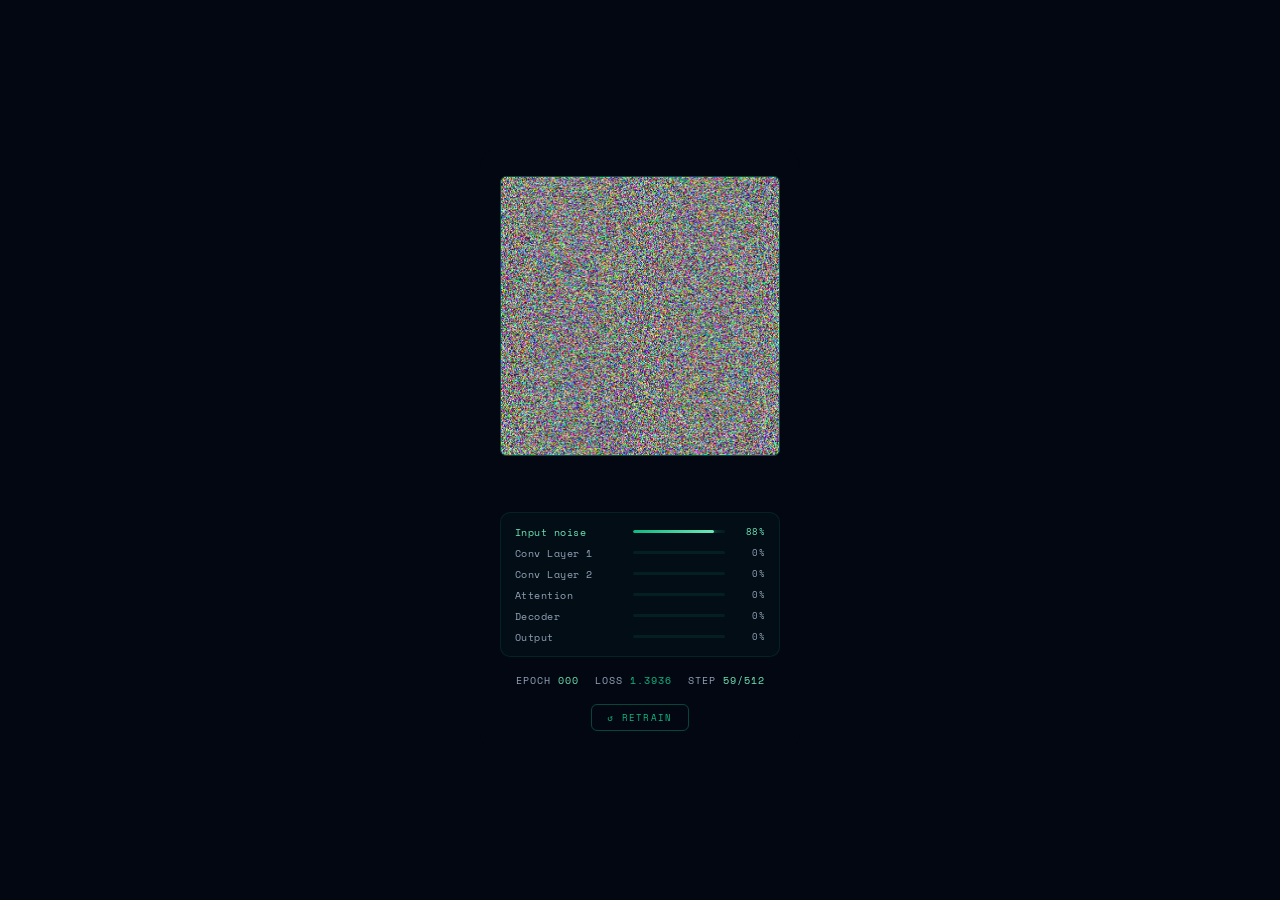
<file: public/neural-portrait.html>
<!DOCTYPE html>
<html lang="en">
<head>
<meta charset="UTF-8">
<meta name="viewport" content="width=device-width, initial-scale=1.0">
<title>Neural Diffusion Portrait</title>
<link rel="preconnect" href="https://fonts.googleapis.com">
<link rel="preconnect" href="https://fonts.gstatic.com" crossorigin>
<link href="https://fonts.googleapis.com/css2?family=Space+Grotesk:wght@700&family=Space+Mono&display=swap" rel="stylesheet">
<style>
*{margin:0;padding:0;box-sizing:border-box}
body{background:#030712;display:flex;justify-content:center;align-items:center;min-height:100vh;font-family:'Space Grotesk',sans-serif}
#root{background:#030712;border-radius:20px;padding:28px 20px 22px;display:flex;flex-direction:column;align-items:center;gap:16px;max-width:340px;margin:0 auto}
#cv-wrap{position:relative;width:280px;height:320px}
#cv-wrap canvas{position:absolute;inset:0;width:280px;height:280px;border-radius:6px;border:1px solid rgba(16,185,129,0.15)}
#base-cv{z-index:1}
#noise-cv{z-index:2}
#heat-cv{z-index:3;mix-blend-mode:screen}
#layer-panel{width:280px;background:rgba(16,185,129,0.04);border:1px solid rgba(16,185,129,0.12);border-radius:10px;padding:12px 14px;display:flex;flex-direction:column;gap:7px}
.layer-row{display:flex;align-items:center;gap:8px;font-family:'Space Mono',monospace;font-size:9.5px;letter-spacing:0.05em}
.layer-name{width:110px;flex-shrink:0;color:#94a3b8;transition:color 0.3s}
.layer-name.active{color:#6ee7b7}
.layer-name.done{color:#10b981}
.bar-track{flex:1;height:3px;background:rgba(16,185,129,0.10);border-radius:2px;overflow:hidden;position:relative}
.bar-fill{height:100%;width:0%;background:linear-gradient(90deg,#10b981,#6ee7b7);border-radius:2px;transition:width 0.6s ease}
.bar-fill.active{box-shadow:0 0 8px #6ee7b7}
.layer-pct{width:32px;text-align:right;color:#94a3b8;font-size:9px;transition:color 0.3s}
.layer-pct.active{color:#6ee7b7}
.layer-pct.done{color:#10b981}
#epoch-line{display:flex;gap:16px;align-items:center;font-family:'Space Mono',monospace;font-size:10px;letter-spacing:0.10em;color:#94a3b8}
#epoch-line .val-mint{color:#6ee7b7}
#epoch-line .val-emerald{color:#10b981}
#retrain-btn{background:transparent;border:1px solid rgba(16,185,129,0.35);color:#10b981;font-family:'Space Mono',monospace;font-size:9px;letter-spacing:0.14em;padding:6px 16px;border-radius:6px;cursor:pointer;transition:all 0.3s ease}
#retrain-btn:hover{background:rgba(16,185,129,0.10);border-color:#10b981;color:#6ee7b7;box-shadow:0 0 12px rgba(16,185,129,0.25)}
</style>
</head>
<body>
<div id="root">
  <div id="cv-wrap">
    <canvas id="base-cv" width="280" height="320"></canvas>
    <canvas id="noise-cv" width="280" height="320"></canvas>
    <canvas id="heat-cv" width="280" height="320"></canvas>
  </div>
  <div id="layer-panel"></div>
  <div id="epoch-line">
    <span>EPOCH <span class="val-mint" id="v-epoch">000</span></span>
    <span>LOSS <span class="val-emerald" id="v-loss">2.4831</span></span>
    <span>STEP <span class="val-mint" id="v-step">0/512</span></span>
  </div>
  <button id="retrain-btn">↺  RETRAIN</button>
</div>
<script>
(function(){
const W=280,H=320;
const baseCv=document.getElementById('base-cv');
const noiseCv=document.getElementById('noise-cv');
const heatCv=document.getElementById('heat-cv');
const bx=baseCv.getContext('2d');
const nx=noiseCv.getContext('2d');
const hx=heatCv.getContext('2d');

/* ═══ LCG PRNG ═══ */
let rngState=42;
function lcg(){rngState=(rngState*1664525+1013904223)&0xFFFFFFFF;return(rngState>>>0)/4294967296}

/* ═══ DRAW TARGET PORTRAIT ═══ */
// REPLACE: drawTarget() with real photo drawImage() here
// e.g.
// const img = new Image();
// img.src = 'your-photo.jpg';
// img.onload = () => { bx.drawImage(img, 0, 0, 280, 320); cleanData = bx.getImageData(0, 0, W, H); };
function drawTarget(){
  bx.fillStyle='#030712';
  bx.fillRect(0,0,W,H);

  // Grid lines
  bx.strokeStyle='rgba(16,185,129,0.06)';
  bx.lineWidth=1;
  for(let x=0;x<W;x+=16){bx.beginPath();bx.moveTo(x,0);bx.lineTo(x,H);bx.stroke()}
  for(let y=0;y<H;y+=16){bx.beginPath();bx.moveTo(0,y);bx.lineTo(W,y);bx.stroke()}

  // Body / shoulder silhouette
  const bg=bx.createLinearGradient(0,220,0,H);
  bg.addColorStop(0,'rgba(16,185,129,0.28)');
  bg.addColorStop(1,'rgba(110,231,183,0.09)');
  bx.fillStyle=bg;
  bx.beginPath();
  bx.moveTo(0,H);bx.lineTo(0,260);
  bx.bezierCurveTo(30,230,90,220,140,222);
  bx.bezierCurveTo(190,220,250,230,W,260);
  bx.lineTo(W,H);bx.closePath();bx.fill();

  // Neck
  bx.fillStyle='rgba(110,231,183,0.20)';
  bx.beginPath();
  bx.moveTo(116,222);bx.lineTo(108,192);bx.lineTo(172,192);bx.lineTo(164,222);
  bx.closePath();bx.fill();

  // Head ambient glow
  const hg=bx.createRadialGradient(140,132,20,140,132,85);
  hg.addColorStop(0,'rgba(16,185,129,0.20)');
  hg.addColorStop(1,'transparent');
  bx.fillStyle=hg;bx.fillRect(0,0,W,H);

  // Head ellipse
  bx.save();bx.beginPath();
  bx.translate(140,132);bx.scale(1,74/62);
  bx.arc(0,0,62,0,Math.PI*2);bx.restore();
  const eg=bx.createLinearGradient(78,58,202,206);
  eg.addColorStop(0,'rgba(180,255,220,0.55)');
  eg.addColorStop(0.5,'rgba(110,231,183,0.40)');
  eg.addColorStop(1,'rgba(5,150,105,0.30)');
  bx.fillStyle=eg;bx.fill();
  bx.strokeStyle='rgba(16,185,129,0.40)';bx.lineWidth=1;bx.stroke();

  // Eyes
  [[110,118],[170,118]].forEach(([ex,ey])=>{
    const eyeG=bx.createRadialGradient(ex,ey,0,ex,ey,9);
    eyeG.addColorStop(0,'rgba(110,231,183,0.95)');
    eyeG.addColorStop(0.5,'rgba(16,185,129,0.65)');
    eyeG.addColorStop(1,'transparent');
    bx.save();bx.beginPath();bx.translate(ex,ey);bx.scale(1,5.5/9);
    bx.arc(0,0,9,0,Math.PI*2);bx.restore();bx.fillStyle=eyeG;bx.fill();
    // pupil
    bx.beginPath();bx.arc(ex,ey,2.8,0,Math.PI*2);
    bx.fillStyle='rgba(110,231,183,0.92)';bx.fill();
    // specular
    bx.beginPath();bx.arc(ex-0.8,ey-0.8,1.1,0,Math.PI*2);
    bx.fillStyle='rgba(255,255,255,0.88)';bx.fill();
  });

  // Mouth
  const mg=bx.createLinearGradient(124,168,156,168);
  mg.addColorStop(0,'#10b981');mg.addColorStop(1,'#6ee7b7');
  bx.strokeStyle=mg;bx.lineWidth=2;
  bx.beginPath();bx.moveTo(124,168);bx.quadraticCurveTo(140,176,156,168);bx.stroke();

  // Circuit traces
  bx.lineWidth=0.8;bx.strokeStyle='rgba(110,231,183,0.10)';
  [[78,108,55,90],[196,115,222,98],[72,158,48,154],[206,162,234,158]].forEach(([x1,y1,x2,y2])=>{
    bx.beginPath();bx.moveTo(x1,y1);bx.lineTo(x2,y2);bx.stroke();
    bx.beginPath();bx.arc(x2,y2,1.8,0,Math.PI*2);
    bx.fillStyle='rgba(110,231,183,0.18)';bx.fill();
  });
}

drawTarget();
let cleanData=bx.getImageData(0,0,W,H);

/* ═══ NOISE FIELD ═══ */
let noiseField=new Uint8Array(W*H*3);
function buildNoise(){
  rngState=42;
  for(let i=0;i<W*H;i++){
    noiseField[i*3]=Math.floor(lcg()*256);
    noiseField[i*3+1]=Math.floor(lcg()*256);
    noiseField[i*3+2]=Math.floor(lcg()*256);
  }
}
buildNoise();

/* ═══ COMPOSE ═══ */
const compImg=nx.createImageData(W,H);
function compose(noiseMix,blockSize){
  const cd=cleanData.data;
  const d=compImg.data;
  const bs=Math.max(1,Math.round(blockSize));
  const half=Math.floor(bs/2);
  for(let y=0;y<H;y++){
    const sy=Math.min(Math.floor(y/bs)*bs+half,H-1);
    for(let x=0;x<W;x++){
      const sx=Math.min(Math.floor(x/bs)*bs+half,W-1);
      const si=(sy*W+sx)*4;
      const di=(y*W+x);
      const ni=di*3;
      const pi=di*4;
      d[pi]=Math.round(noiseField[ni]*noiseMix+cd[si]*(1-noiseMix));
      d[pi+1]=Math.round(noiseField[ni+1]*noiseMix+cd[si+1]*(1-noiseMix));
      d[pi+2]=Math.round(noiseField[ni+2]*noiseMix+cd[si+2]*(1-noiseMix));
      d[pi+3]=255;
    }
  }
  nx.putImageData(compImg,0,0);
}

/* ═══ LAYER SCHEDULE ═══ */
const layers=[
  {name:'Input noise',  t0:0.0,t1:1.2,bs0:280,bs1:280,nm0:1.00,nm1:1.00},
  {name:'Conv Layer 1', t0:1.2,t1:2.8,bs0:280,bs1:32, nm0:1.00,nm1:0.70},
  {name:'Conv Layer 2', t0:2.8,t1:4.2,bs0:32, bs1:12, nm0:0.70,nm1:0.40},
  {name:'Attention',    t0:4.2,t1:5.8,bs0:12, bs1:5,  nm0:0.40,nm1:0.18},
  {name:'Decoder',      t0:5.8,t1:7.4,bs0:5,  bs1:2,  nm0:0.18,nm1:0.04},
  {name:'Output',       t0:7.4,t1:9.0,bs0:2,  bs1:1,  nm0:0.04,nm1:0.00},
];

function easeInOut(t){return t<0.5?2*t*t:1-Math.pow(-2*t+2,2)/2}

function getSchedule(elapsed){
  for(let i=layers.length-1;i>=0;i--){
    const l=layers[i];
    if(elapsed>=l.t0){
      const p=Math.min((elapsed-l.t0)/(l.t1-l.t0),1);
      const e=easeInOut(p);
      return{
        blockSize:l.bs0+(l.bs1-l.bs0)*e,
        noiseMix:l.nm0+(l.nm1-l.nm0)*e,
        layerIdx:i,layerProgress:p
      };
    }
  }
  return{blockSize:280,noiseMix:1,layerIdx:0,layerProgress:0};
}

/* ═══ HEATMAP ═══ */
const hotspots=[
  {cx:140,cy:132,rx:70,ry:82,r:16,g:185,b:129,a0:0.32,a1:0.14},
  {cx:110,cy:118,rx:18,ry:12,r:110,g:231,b:183,a0:0.45,a1:0},
  {cx:170,cy:118,rx:18,ry:12,r:110,g:231,b:183,a0:0.45,a1:0},
  {cx:140,cy:168,rx:20,ry:10,r:6,g:214,b:160,a0:0.35,a1:0},
];
function drawHeatmap(elapsed,globalT){
  hx.clearRect(0,0,W,H);
  if(elapsed<4.2)return;
  let intensity;
  if(elapsed<9.0){intensity=Math.min((elapsed-4.2)/1.5,1)*0.8}
  else{intensity=0.5+0.2*Math.sin(globalT*2)}
  hotspots.forEach(h=>{
    const pulse=0.7+0.3*Math.sin(globalT*3+h.cx*0.05);
    const a0i=intensity*h.a0*pulse;
    const a1i=intensity*(h.a1||0)*pulse;
    hx.save();
    hx.translate(h.cx,h.cy);
    hx.scale(1,h.ry/h.rx);
    const g=hx.createRadialGradient(0,0,0,0,0,h.rx);
    g.addColorStop(0,`rgba(${h.r},${h.g},${h.b},${a0i.toFixed(3)})`);
    if(h.a1>0)g.addColorStop(0.6,`rgba(${h.r},${h.g},${h.b},${a1i.toFixed(3)})`);
    g.addColorStop(1,'transparent');
    hx.fillStyle=g;
    hx.beginPath();hx.arc(0,0,h.rx,0,Math.PI*2);hx.fill();
    hx.restore();
  });
}

/* ═══ UI — LAYER PANEL ═══ */
const panel=document.getElementById('layer-panel');
const layerRows=[];
layers.forEach(l=>{
  const row=document.createElement('div');row.className='layer-row';
  const nm=document.createElement('span');nm.className='layer-name';nm.textContent=l.name;
  const track=document.createElement('div');track.className='bar-track';
  const fill=document.createElement('div');fill.className='bar-fill';
  track.appendChild(fill);
  const pct=document.createElement('span');pct.className='layer-pct';pct.textContent='0%';
  row.appendChild(nm);row.appendChild(track);row.appendChild(pct);
  panel.appendChild(row);
  layerRows.push({nm,fill,pct});
});

const vEpoch=document.getElementById('v-epoch');
const vLoss=document.getElementById('v-loss');
const vStep=document.getElementById('v-step');

function updateLayerUI(elapsed,curIdx,curProg){
  layerRows.forEach((r,i)=>{
    if(i<curIdx){
      r.nm.className='layer-name done';
      r.fill.style.width='100%';r.fill.className='bar-fill';
      r.pct.className='layer-pct done';r.pct.textContent='100%';
    }else if(i===curIdx){
      const p=Math.round(Math.min(curProg,1)*100);
      r.nm.className='layer-name active';
      r.fill.style.width=p+'%';r.fill.className='bar-fill active';
      r.pct.className='layer-pct active';r.pct.textContent=p+'%';
    }else{
      r.nm.className='layer-name';
      r.fill.style.width='0%';r.fill.className='bar-fill';
      r.pct.className='layer-pct';r.pct.textContent='0%';
    }
  });
}

function updateReadout(elapsed){
  const step=Math.min(Math.floor(elapsed/9.0*512),512);
  const epoch=Math.floor(step/64);
  const loss=Math.max(0.0012,2.4831*Math.exp(-elapsed*0.55)+0.001*(Math.random()-0.5));
  vEpoch.textContent=String(epoch).padStart(3,'0');
  vLoss.textContent=loss.toFixed(4);
  vStep.textContent=step+'/512';
}

/* ═══ ANIMATION LOOP ═══ */
let elapsed=0,globalT=0,lastTs=0,running=true;

function frame(ts){
  if(!lastTs)lastTs=ts;
  const dt=Math.min((ts-lastTs)/1000,0.05);
  lastTs=ts;
  elapsed+=dt;globalT+=dt;

  if(elapsed<=10.5){
    const s=getSchedule(Math.min(elapsed,9.0));
    compose(s.noiseMix,s.blockSize);
    drawHeatmap(elapsed,globalT);
    updateLayerUI(elapsed,s.layerIdx,s.layerProgress);
    updateReadout(Math.min(elapsed,9.0));
  }else{
    drawHeatmap(elapsed,globalT);
  }
  if(running)requestAnimationFrame(frame);
}
requestAnimationFrame(frame);

/* ═══ RETRAIN ═══ */
document.getElementById('retrain-btn').addEventListener('click',()=>{
  elapsed=0;globalT=0;lastTs=0;
  rngState=42;buildNoise();
  nx.clearRect(0,0,W,H);hx.clearRect(0,0,W,H);
  layerRows.forEach(r=>{
    r.nm.className='layer-name';r.fill.style.width='0%';r.fill.className='bar-fill';
    r.pct.className='layer-pct';r.pct.textContent='0%';
  });
  vEpoch.textContent='000';vLoss.textContent='2.4831';vStep.textContent='0/512';
});
})();
</script>
</body>
</html>
</file>
